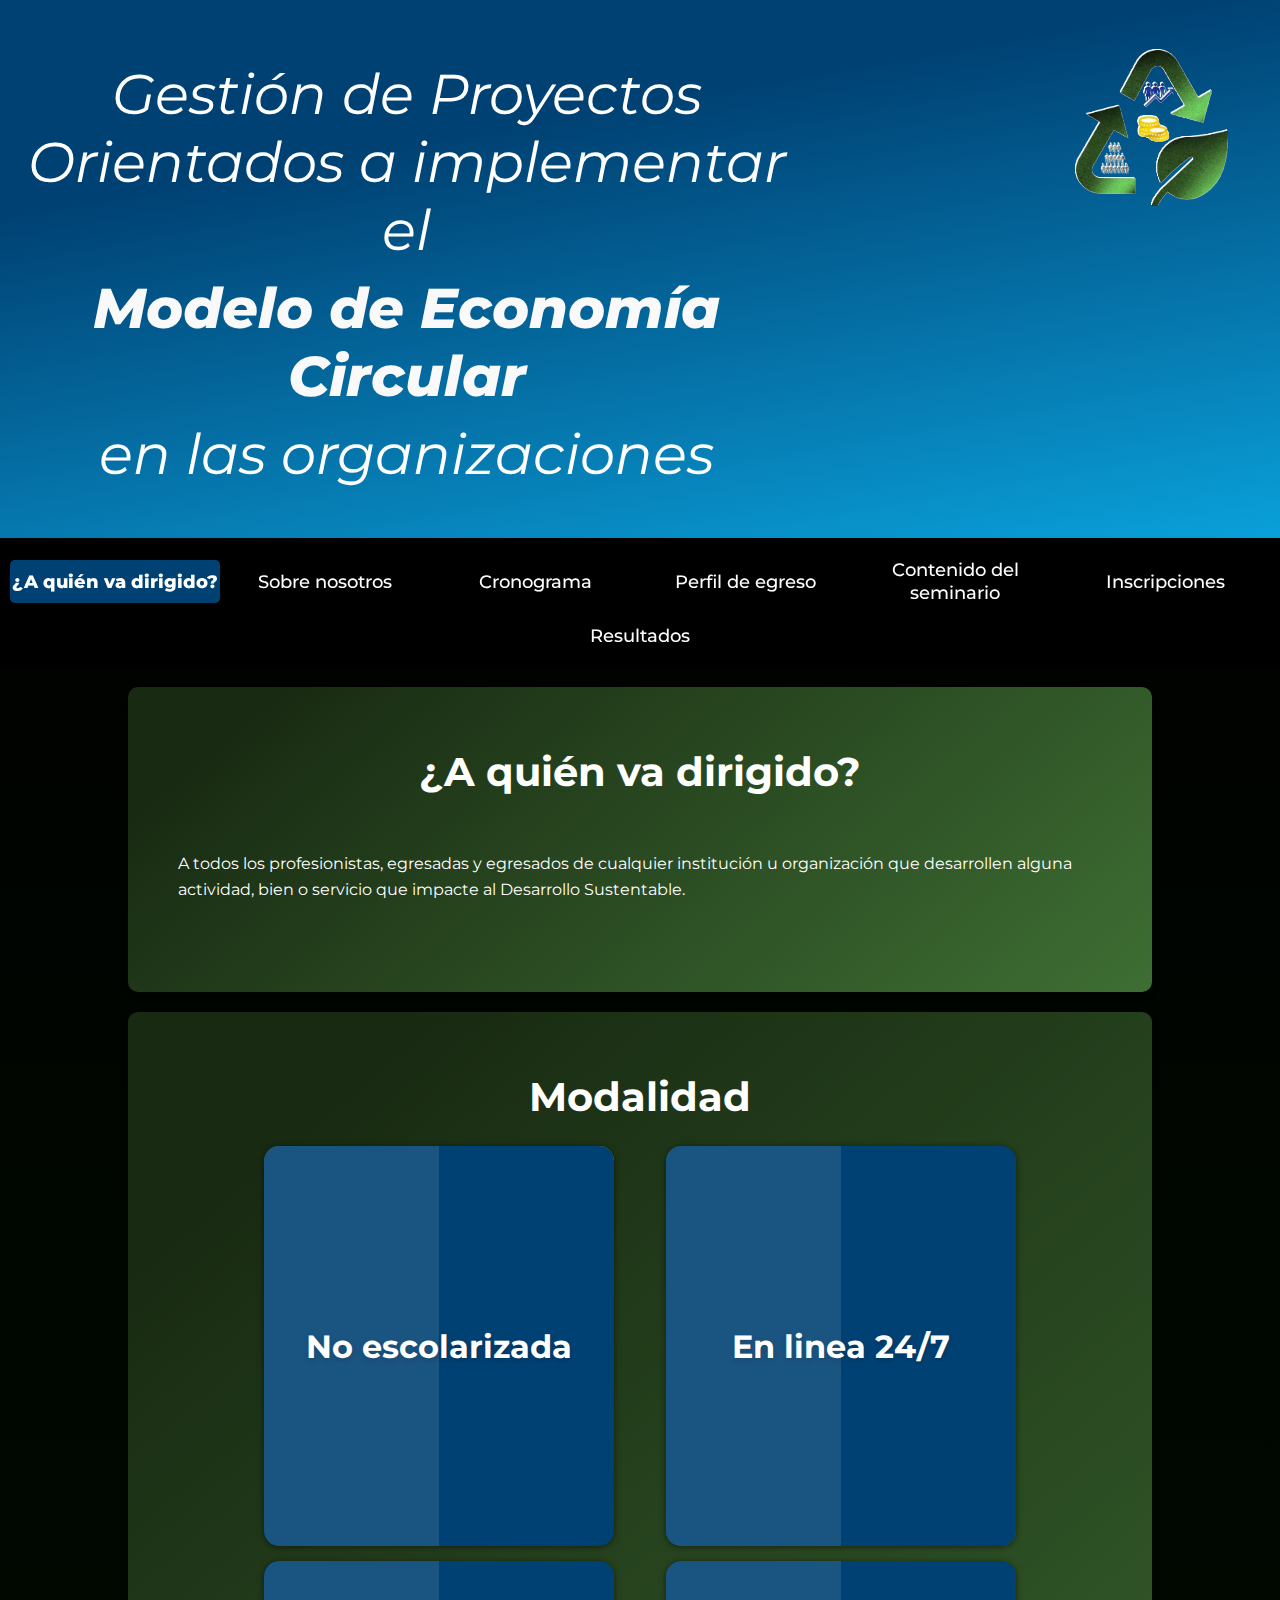
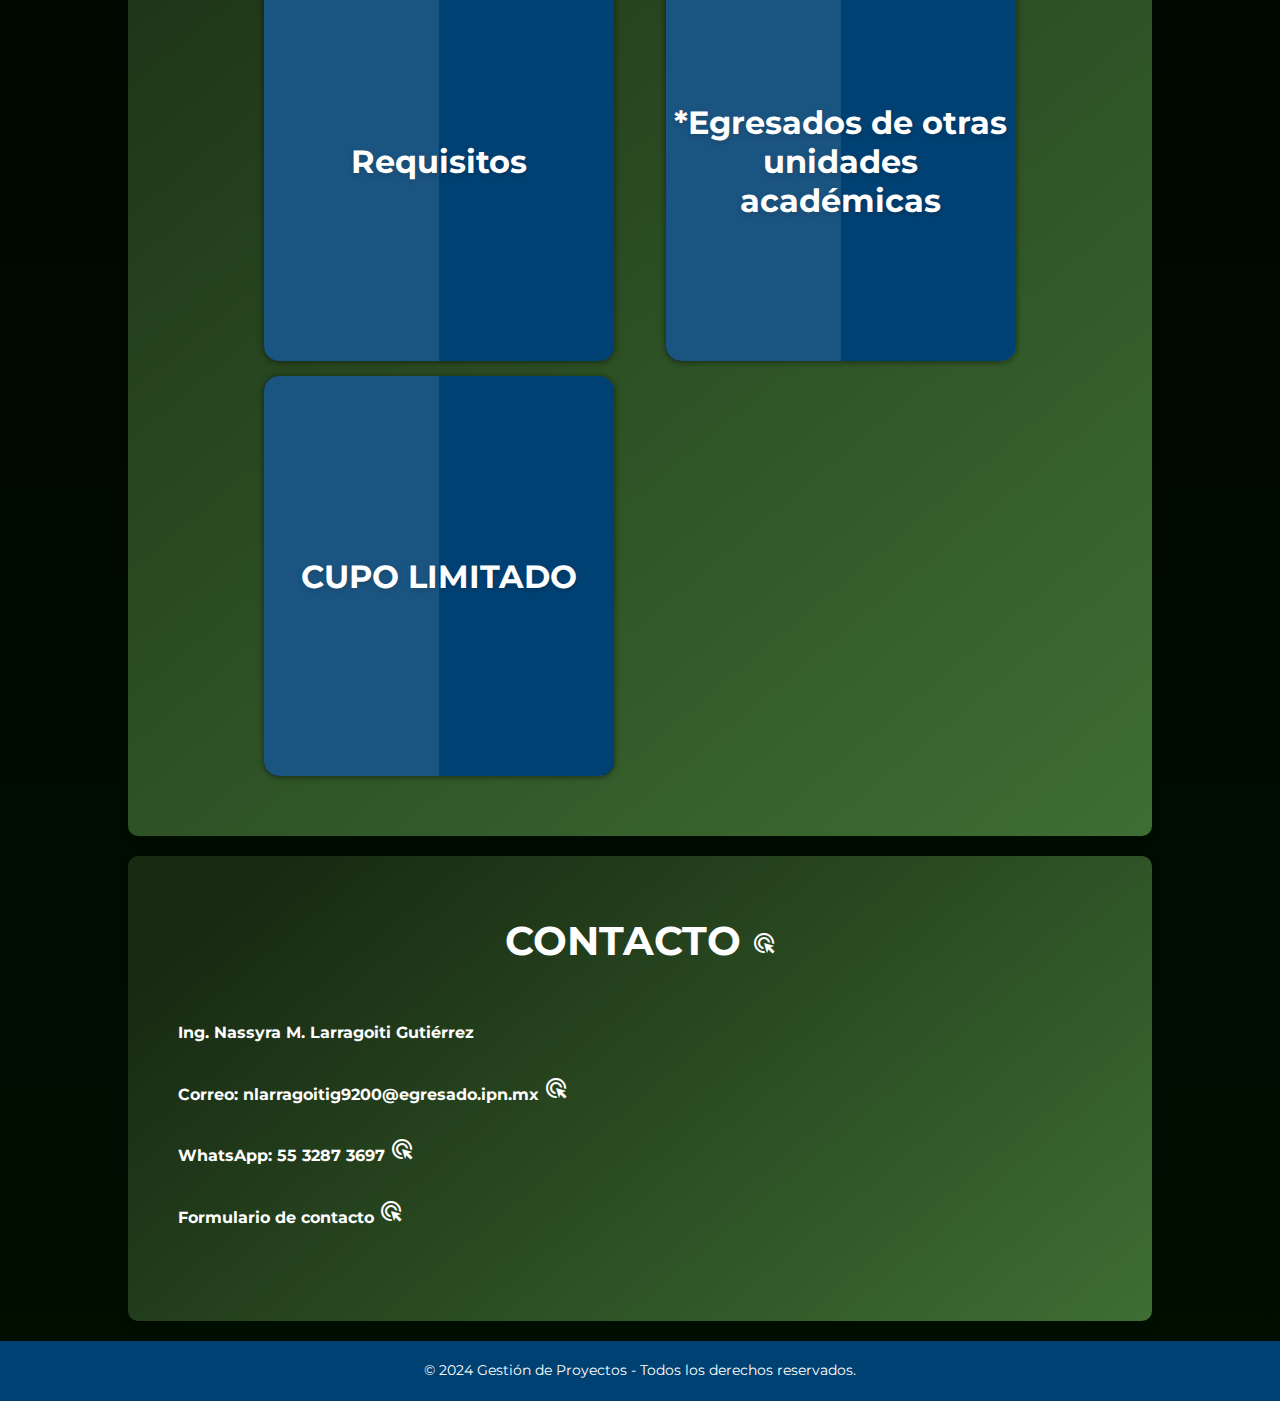
<file: index.html>
<!DOCTYPE html>
<html lang="es">

<head>
    <meta charset="UTF-8">
    <meta name="viewport" content="width=device-width, initial-scale=1.0">
    <link rel="stylesheet" href="./css/style.css">
    <script src="https://ajax.googleapis.com/ajax/libs/jquery/3.7.1/jquery.min.js"></script>
    <link rel="stylesheet"
        href="https://fonts.googleapis.com/css2?family=Material+Symbols+Outlined:opsz,wght,FILL,GRAD@24,400,0,0&icon_names=ads_click" />
    <link rel="shortcut icon" href="./media/logo_transparente.png" type="image/x-icon">
    <title>Gestión de Proyectos</title>
</head>

<body>
    <!-- Encabezado del curso -->
    <header class="header">
        <div class="header__container">
            <div class="header__container-item">
                <p> Gestión de Proyectos Orientados a implementar el</p>
                <p><span class="resaltar">Modelo de Economía Circular</span> </p>
                <p> en las
                    organizaciones
                </p>
            </div>
            <div class="header__container-item">
                <img class="header-logo" src="./media/logo_transparente.png" alt="">
            </div>
        </div>

        <nav class="menu">
            <ul class="menu__container">
                <li data-rel="1" class="menu__container-item active">
                    ¿A quién va dirigido?
                </li>
                <li data-rel="2" class="menu__container-item">
                    Sobre nosotros
                </li>
                <!--
                <li data-rel="3" class="menu__container-item">
                    Objetivos Específicos
                </li>
                -->
                <li data-rel="3" class="menu__container-item">
                    Cronograma
                </li>
                <li data-rel="4" class="menu__container-item">
                    Perfil de egreso
                </li>
                <li data-rel="5" class="menu__container-item">
                    Contenido del seminario
                </li>
                <li data-rel="6" class="menu__container-item">
                    Inscripciones
                </li>
                <li data-rel="7" class="menu__container-item">
                    Resultados
                </li>
            </ul>
        </nav>

    </header>

    <!-- Menú de navegación -->

    <div class="wrapper">


        <!-- Sección: ¿A quién va dirigido? -->
        <section class="modalidad">
            <div class="seccion">
                <h2>¿A quién va dirigido?</h2>
                <p>
                    A todos los profesionistas, egresadas y egresados de cualquier institución u organización que
                    desarrollen alguna actividad, bien o servicio que impacte al Desarrollo Sustentable.
                </p>
            </div>

            <div class="seccion">

                <h2>Modalidad</h2>

                <div class="container">
                    <div class="card">
                        <div class="face face1">
                            <div class="content">

                            </div>
                        </div>
                        <div class="face face2">
                            <h2>No escolarizada</h2>
                        </div>
                    </div>
                    <div class="card">
                        <div class="face face1">
                            <div class="content">
                                <ul>
                                    <li>
                                        <a>160 Horas de contenido</a>
                                    </li>
                                    <li>
                                        <a>5 unidades de 70 sesiones</a>
                                    </li>
                                    <li>
                                        <a>A través de la plataforma MOODLE</a>
                                    </li>
                                    <li>
                                        <a>Tu administras tu tiempo para las actividades</a>
                                    </li>
                                </ul>
                            </div>
                        </div>
                        <div class="face face2">
                            <h2>En linea 24/7</h2>
                        </div>
                    </div>
                    <div class="card">
                        <div class="face face1">
                            <div class="content">
                                <ol class="seccion__list">
                                    <li class="seccion__list-item"><a>Carta de pasante</a></li>
                                    <li class="seccion__list-item"><a>Servicio social</a></li>
                                    <li class="seccion__list-item"><a>Certificado de calificaiones</a></li>
                                </ol>
                            </div>
                        </div>
                        <div class="face face2">
                            <h2>Requisitos</h2>
                        </div>
                    </div>

                    <div class="card">
                        <div class="face face1">
                            <div class="content">
                                <ol class="seccion__list">
                                    <li class="seccion__list-item"> Carta de no incoveniencia (Solicita los datos del
                                        seminario)</li>
                                </ol>
                            </div>
                        </div>
                        <div class="face face2">
                            <h2>*Egresados de otras unidades académicas</h2>
                        </div>
                    </div>

                    <div class="card">
                        <div class="face face1">
                            <p>No pierdas la oportunidad</p>
                        </div>
                        <div class="face face2">
                            <h2>CUPO LIMITADO</h2>
                        </div>

                    </div>
                </div>


                <!--
                <p>
                    *Egresados de otras unidades académicas
                </p>
                <ol class="seccion__list">
                    <li class="seccion__list-item"> Carta de no incoveniencia (Solicita los datos del seminario)</li>
                </ol>
                <p>
                    <span>CUPO LIMITADO</span>
                </p>
                -->
            </div>

            <div class="seccion contacto">
                <h2>CONTACTO <span class="material-symbols-outlined">
                        ads_click
                    </span></h2>

                <p><span>Ing. Nassyra M. Larragoiti Gutiérrez</span></p>
                <p>Correo: <span><a href="mailto:nlarragoitig9200@egresado.ipn.mx" target="_blank">
                            nlarragoitig9200@egresado.ipn.mx</a></span> <span class="material-symbols-outlined">
                        ads_click
                    </span></p>
                <p>WhatsApp:<span> <a
                            href="https://wa.me/5532873697/?text=Buen%20día%20,estoy%20interesad@%20en%20el%20seminario"
                            target="_blank"> 55 3287 3697</a></span> <span class="material-symbols-outlined">
                        ads_click
                    </span></p>
                <p><span><a href="https://forms.office.com/r/92iMHwt5gd" target="_blank">Formulario de
                            contacto</a></span> <span class="material-symbols-outlined">
                        ads_click
                    </span></p>
            </div>




        </section>

        <!-- Sección: Objetivo General -->
        <section class="objetivo">
            <div class="seccion">
                <div class="seccion__flex">
                    <img class="seccion__flex-item objetivo__img" src="./media/1.jpg" alt="">
                </div>

                <h2>Objetivo General</h2>
                <p>
                    Desarrollar un proyecto con un enfoque integral en la economía circular, fundamentado en los
                    principios del desarrollo sostenible, aprovechando las tecnologías avanzadas de la Industria 4.0 y
                    5.0, para el beneficio de su organización, institución o comunidad.
                </p>
                <div class="seccion__flex">
                    <div class="seccion__flex-item general">
                        <p>Industria</p>
                    </div>
                    <div class="seccion__flex-item general">
                        <p>Negocio</p>
                    </div>
                    <div class="seccion__flex-item general">
                        <p>Localidad</p>
                    </div>

                </div>
            </div>
            <div class="seccion">
                <div class="seccion__flex">
                    <img class="seccion__flex-item objetivo__img" src="./media/2.jpg" alt="">
                </div>

                <h2>Objetivos Específicos</h2>

                <ul>
                    <li>Identificar los conceptos del Desarrollo Sustentable, Economía Circular, revolución 4.0, gestión
                        de
                        proyectos y liderazgo adaptativo, con base a los conocimientos adquiridos en el seminario para
                        establecer un proyecto enfocado a la economía circular (EC).</li>
                    <li>Clasificar las propuestas analizadas utilizando la gestión de proyectos para lograr la
                        implementación de ella.</li>
                    <li>Proponer un proyecto final donde se implemente de manera positiva en el entorno de la
                        organización,
                        industria, negocio o localidad para cumplir con la normatividad vigente.</li>
                </ul>


            </div>
        </section>

        <!-- Sección: Objetivos Específicos
        <section>
            <div class="seccion">
                <img class="seccion-img" src="./media/2.jpg" alt="">
                <h2>Objetivos Específicos</h2>

                <ul>
                    <li>Identificar los conceptos del Desarrollo Sustentable, Economía Circular, revolución 4.0, gestión
                        de
                        proyectos y liderazgo adaptativo, con base a los conocimientos adquiridos en el seminario para
                        establecer un proyecto enfocado a la economía circular (EC).</li>
                    <li>Clasificar las propuestas analizadas utilizando la gestión de proyectos para lograr la
                        implementación de ella.</li>
                    <li>Proponer un proyecto final donde se implemente de manera positiva en el entorno de la
                        organización,
                        industria, negocio o localidad para cumplir con la normatividad vigente.</li>
                </ul>


            </div>
        </section> 
        -->

        <!-- Secciones restantes -->
        <section class="cronograma">
            <div class="seccion proyectos">
                <h2>Cronograma</h2>
                <div class="cronograma_container__tabla">
                    <h3 class="">Grupo 1</h3>
                    <table>
                        <tr class="cronograma_tr_mes">
                            <th colspan="3">Febrero</th>
                            <th colspan="4">Marzo</th>
                            <th colspan="4">Abril</th>
                            <th colspan="4">Mayo</th>
                            <th colspan="1">Junio</th>
                        </tr>


                        <tr class="cronograma_tr_dias">
                            <th>10 al 12</th>
                            <th>17 al 19</th>
                            <th>24 al 26</th>
                            <th>03 al 05</th>
                            <th>10 al 12</th>
                            <th>18 al 19</th>
                            <th>24 al 26</th>
                            <th>31 al 02</th>
                            <th>07 al 09</th>
                            <th>14 al 16</th>
                            <th>28 al 30</th>
                            <th>06 al 07</th>
                            <th>12 al 14</th>
                            <th>19 al 21</th>
                            <th>26 al 28</th>
                            <th>02 al 04</th>
                        </tr>

                        <tr class="cronograma_tr_unidades">
                            <th class="uno" colspan="4">UNIDAD I GESTIÓN DE PROYECTOS </th>
                            <th class="dos" colspan="4">UNIDAD II DESARROLLO SUSTENTABL</th>
                            <th class="tres" colspan="4">UNIDAD III ECONOMÍA CIRCULAR </th>
                            <th class="cuatro" colspan="4">UNIDAD IV INDUSTRIA 4.0 Y 5.0 </th>

                        </tr>

                    </table>

                    <table>
                        <tr class="cronograma_tr_mes">
                            <th colspan="1">Febrero</th>
                            <th colspan="1">Marzo</th>
                            <th colspan="1">Abril</th>
                            <th colspan="1">Mayo</th>

                        </tr>
                        <tr class="cronograma_tr_dias">
                            <th>24 al 26</th>
                            <th>24 al 26</th>
                            <th>28 al 30</th>
                            <th>26 al 28</th>

                        </tr>
                        <tr class="cronograma_tr_unidades">
                            <th class="cinco" colspan="4">UNIDAD TRASVERSAL
                                METODOLOGÍA DE LA
                                INVESTIGACIÓN (PROYECTO)</th>
                        </tr>
                    </table>
                </div>

                <div class="cronograma_container__tabla">
                    <h3 class="">Grupo 2</h3>
                    <table>
                        <tr class="cronograma_tr_mes">
                            <th colspan="3">Febrero</th>
                            <th colspan="4">Marzo</th>
                            <th colspan="4">Abril</th>
                            <th colspan="4">Mayo</th>
                            <th colspan="1">Junio</th>
                        </tr>


                        <tr class="cronograma_tr_dias">
                            <th>13 al 15</th>
                            <th>20 al 22</th>
                            <th>27 al 01</th>
                            <th>06 al 08</th>
                            <th>13 al 15</th>
                            <th>20 al 22</th>
                            <th>27 al 29</th>
                            <th>03 al 05</th>
                            <th>10 al 12</th>
                            <th>02 al 03</th>
                            <th>08 al 10</th>
                            <th>15 al 17</th>
                            <th>22 al 24</th>
                            <th>29 al 31</th>
                            <th>05 al 07</th>
                            <th>12 al 14</th>
                        </tr>

                        <tr class="cronograma_tr_unidades">
                            <th class="uno" colspan="4">UNIDAD I GESTIÓN DE PROYECTOS </th>
                            <th class="dos" colspan="4">UNIDAD II DESARROLLO SUSTENTABL</th>
                            <th class="tres" colspan="4">UNIDAD III ECONOMÍA CIRCULAR </th>
                            <th class="cuatro" colspan="4">UNIDAD IV INDUSTRIA 4.0 Y 5.0 </th>

                        </tr>

                    </table>

                    <table>
                        <tr class="cronograma_tr_mes">
                            <th colspan="1">Febrero</th>
                            <th colspan="1">Marzo</th>
                            <th colspan="1">Abril</th>
                            <th colspan="1">Mayo</th>

                        </tr>
                        <tr class="cronograma_tr_dias">
                            <th>27 al 01</th>
                            <th>27 al 29</th>
                            <th>08 al 10</th>
                            <th>05 al 07</th>

                        </tr>
                        <tr class="cronograma_tr_unidades">
                            <th class="cinco" colspan="4">UNIDAD TRASVERSAL
                                METODOLOGÍA DE LA
                                INVESTIGACIÓN (PROYECTO)</th>
                        </tr>
                    </table>


                </div>



            </div>
        </section>

        <section class="competencias">
            <div class="seccion">
                <h2>Perfil de egreso</h2>

                <h3>Competencias</h3>
                <div class="container">
                    <div class="card">
                        <div class="face face1">
                            <div class="content">
                                <ol>
                                    <li>Fomentar la práctica de la integridad y la transparencia en todas las acciones y
                                        decisiones, asegurando un comportamiento ético constante.</li>
                                    <li>Disfrutar de la lectura y del conocimiento adquirido. </li>
                                    <li>Planificar actividades y aprovechar los recursos disponibles en la plataforma.
                                    </li>
                                </ol>
                            </div>
                        </div>
                        <div class="face face2">
                            <h2>Habilidades</h2>
                        </div>
                    </div>
                    <div class="card">
                        <div class="face face1">
                            <div class="content">
                                <ol>
                                    <li>Trabajo en equipo.</li>
                                    <li>Resolución de problemas.</li>
                                    <li>Redacción correcta.</li>
                                    <li>Iniciativa e ingenio.</li>
                                    <li>Comunicación asertiva.</li>
                                    <li>Cualidades que favorezcan el desarrollo humano.</li>
                                </ol>
                            </div>
                        </div>
                        <div class="face face2">
                            <h2>Cualidades</h2>
                        </div>
                    </div>
                    <div class="card">
                        <div class="face face1">
                            <div class="content">
                                <ol>
                                    <li>Liderazgo.</li>
                                    <li>Proactividad.</li>
                                    <li>Constancia.</li>
                                    <li>Tolerancia.</li>
                                    <li>Actitudes que fomenten el crecimiento personal.</li>
                                </ol>
                            </div>
                        </div>
                        <div class="face face2">
                            <h2>Actitud</h2>
                        </div>
                    </div>

                    <div class="card">
                        <div class="face face1">
                            <div class="content">
                                <ol>
                                    <li>Responsabilidad.</li>
                                    <li>Honestidad.</li>
                                    <li>Libertad.</li>
                                    <li>Ética profesional.</li>
                                    <li>Respeto por las personas y el planeta.</li>
                                    <li>Compromiso con la sostenibilidad y una visión ambiental actual.</li>
                                </ol>
                            </div>
                        </div>
                        <div class="face face2">
                            <h2>Valores</h2>
                        </div>
                    </div>


                </div>







                <h3 class="accordion competencias__h3">El egresado del seminario tendrá la capacidad de aplicar</h3>
                <div class="panel">
                    <p>
                        <span>Competencia en Herramientas Digitales:</span> Dominio de plataformas como Genially y Canva
                        para la creación de contenido visual y multimedia, así como la capacidad de realizar videos y
                        presentaciones efectivas.
                    </p>

                    <p>
                        <span>Habilidades de Comunicación Escrita:</span> Capacidad para redactar conclusiones claras y
                        coherentes, así como desarrollar proyectos escritos basados en la metodología de la
                        investigación.
                    </p>

                    <p>
                        <span>Participación en Entornos Colaborativos:</span> Experiencia en la participación en foros y
                        wikis, fomentando el intercambio de ideas y la colaboración en equipo.
                    </p>

                    <p>
                        <span>Desarrollo de Proyectos Sostenibles:</span> Habilidad para diseñar y gestionar proyectos
                        que
                        impacten positivamente uno o varios de los Objetivos de Desarrollo Sostenible (ODS) con un
                        enfoque
                        en la economía circular.
                    </p>

                    <p>
                        <span>Trabajo en Equipo:</span> Fomento del trabajo colaborativo, demostrando habilidades para
                        coordinar y participar efectivamente en equipos multidisciplinarios.
                    </p>

                    <p>
                        <span>Responsabilidad y Ética Profesional:</span> Compromiso con la responsabilidad y la ética
                        profesional en todas las actividades y proyectos desarrollados durante el seminario.
                    </p>

                    <p>
                        <span>Planeación y Organización:</span> Capacidad para planificar y organizar actividades y
                        proyectos de manera eficiente, aprovechando todos los recursos disponibles.
                    </p>

                    <p>
                        <span>Visión Ambiental y Sostenible:</span> Desarrollo de una visión integral y actualizada
                        sobre la
                        sostenibilidad y la economía circular, aplicando estos principios en contextos organizacionales
                        diversos.
                    </p>

                    <p>
                        <span>Liderazgo y Proactividad:</span> Habilidades de liderazgo y proactividad para impulsar
                        iniciativas y proyectos innovadores que promuevan la economía circular en las organizaciones.
                    </p>

                    <p>
                        <span>Impacto Social y Ambiental:</span> Capacidad para evaluar y maximizar el impacto social y
                        ambiental de los proyectos, contribuyendo al bienestar de las comunidades y al
                        cuidado del planeta.
                    </p>
                </div>

            </div>
        </section>

        <section class="contenido">
            <div class="seccion colores">
                <h2>Contenido del seminario</h2>
                <button class="accordion">
                    <h3 class="uno">UNIDAD I: Gestión de Proyectos</h3>
                </button>
                <div class="panel">
                    <div class="contenido_container__ul">
                        <ul>
                            <li><span>1.1 INTRODUCCIÓN </span></li>
                            <li>1.2 METODOLOGÍA DE LA
                                GESTIÓN DE PROYECTOS </li>
                            <li>1.3 INICIACIÓN
                                <ul>
                                    <li>1.3.1 IDENTIFICACIÓN </li>
                                    <li>1.3.2 DETERMINACIÓN</li>
                                    <li>1.3.3 ELABORACIÓN Y
                                        APROBACIÓN DE LA
                                        PROPUESTA </li>
                                    <li>1.3.4 PLANIFICACIÓN </li>
                                    <li>1.3.5 EJECUCIÓN </li>
                                    <li>1.3.6 SEGUIMIENTO Y
                                        CONTROL </li>
                                    <li>1.3.7 CIERRE DEL
                                        PROYECTO </li>
                                    <li>1.3.8 ROLES
                                        DESEMPEÑADOS EN UN
                                        PROYECTO </li>
                                    <li>1.3.9 CICLO DE VIDA DE
                                        LOS PROYECTOS </li>
                                </ul>
                            </li>
                            <li>1.4 CASO PRÁCTICO
                                <ul>
                                    <li>1.4.1
                                        ANÁLISIS</li>
                                    <li>1.4.2 (WIKI) </li>
                                    <li>1.4.3 (FORO)</li>
                                </ul>
                            </li>
                            <li>
                                1.5 GESTIÓN DE PROYECTOS 4.0
                                <ul>
                                    <li>1.5.1 ANTECEDENTES DE
                                        LA GESTIÓN DE </li>
                                    <li>1.5.2 METODOLOGÍA DE
                                        LA GESTIÓN DE PROYECTOS 4.0</li>
                                    <li>1.5.3 APLICACIÓN DE LA
                                        GESTIÓN DE PROYECTOS 4.0</li>
                                    <li>1.5.4 GESTIÓN DE
                                        PROYECTOS 4.0 EN
                                        PROCESOS
                                        PRODUCTIVOS </li>
                                    <li>1.5.5 GESTIÓN DE
                                        PROYECTOS 4.0 Y EL
                                        DESARROLLO
                                        SUSTENTABLE </li>
                                </ul>
                            </li>


                        </ul>
                        <img src="media/online_9.jpg" alt="">
                    </div>
                </div>

                <button class="accordion">
                    <h3 class="dos">UNIDAD II: Desarrollo sustentable</h3>
                </button>
                <div class="panel">
                    <div class="contenido_container__ul">
                        <ul>
                            <li>
                                2.1 INTRODUCCIÓN
                                <ul>
                                    <li>2.1.1 ANTECEDENTES DESARROLLO SUSTENTABLE </li>
                                    <li>2.1.2 CLUB DE ROMA "LOS LÍMITES DEL CRECIMIENTO" </li>
                                    <li>2.1.3 CUMBRE DE
                                        ESTOCOLMO 1972 </li>
                                    <li>2.1.4 OUR
                                        COMMON FUTURE </li>
                                </ul>
                            </li>
                            <li>2.2 CONFERENCIA
                                DE LAS NACIONES
                                UNIDAS SOBRE EL
                                MEDIO AMBIENTE
                                Y DESARROLLO
                                (CUMBRE DE RÍO)
                                <ul>
                                    <li>2.2.1
                                        DECLARACIÓN DE
                                        RÍO SOBRE EL
                                        MEDIO AMBIENTE
                                        Y EL DESARROLLO
                                        (CUMBRE DE RÍO) </li>
                                    <li>2.2.2
                                        DECLARACIÓN DE
                                        RÍO SOBRE EL
                                        MEDIO AMBIENTE
                                        Y EL DESARROLLO
                                        (CUMBRE DE RÍO)</li>
                                    <li>2.2.3 EL
                                        PROTOCOLO DE
                                        KIOTO </li>
                                </ul>
                            </li>
                            <li>2.3 CONFERENCIA
                                DE LAS NACIONES
                                UNIDAS SOBRE EL
                                MEDIO AMBIENTE
                                Y EL DESARROLLO
                                (CUNBRE DE
                                JOHANNESBURGO)
                            </li>
                            <li>2.4 CONFERENCIA
                                DE LAS NACIONES
                                UNIDAS SOBRE EL
                                MEDIO AMBIENTE
                                Y EL DESARROLLO
                                (CUMBRE DE RÍO
                                +20)
                                <ul>
                                    <li>
                                        2.4 1
                                        CONFERENCIA DE
                                        LAS NACIONES
                                        UNIDAS SOBRE EL
                                        MEDIO AMBIENTE
                                        Y EL DESARROLLO
                                        (EL FUTURO QUE
                                        QUEREMOS) </li>
                                </ul>
                            </li>
                            <li>2.5 CONFERENCIA
                                MUNDIAL DE LA
                                UNESCO SOBRE LA
                                EDUCACIÓN PARA
                                EL DESARROLLO
                                SOSTENIBLE
                                (DECLARACIÓN DE
                                AICH-NAGOYA) </li>
                            <li>2.6 LA CUMBRE DE
                                DESARROLLO
                                SOSTENIBLE 2015
                                (OBJETIVOS DEL
                                DESARROLLO
                                SOSTENIBLE) ODS
                                <ul>
                                    <li>2.6.1 LOS
                                        OBJETIVOS DEL
                                        DESARROLLO
                                        SOSTENIBLE </li>
                                    <li>
                                        2.6.2 LOS
                                        OBJETIVOS DEL
                                        DESARROLLO
                                        SOSTENIBLE
                                    </li>
                                    <li>
                                        2.6.3 LA AGENDA PARA EL DESARROLLO SOSTENIBLE (AGENDA 2030)
                                    </li>
                                </ul>
                            </li>
                            <li>
                                2.7 TECNOLOGÍA
                                (CRÍTICAS A LA
                                TECNOLOGÍA) </li>
                        </ul>
                        <img src="./media/online_6.jpg" alt="">
                    </div>

                </div>
                <button class="accordion">
                    <h3 class="tres">UNIDAD III: Economía circular</h3>
                </button>
                <div class="panel">
                    <div class="contenido_container__ul">
                        <ul>
                            <li>
                                3.1 INTRODUCCIÓN
                                <ul>
                                    <li>3.1.1 ECONOMÍA
                                        LINEAL </li>
                                    <li>3.1.2
                                        GENERALIDADES
                                        DE LA ECONOMÍA
                                        CIRCULAR </li>
                                    <li>
                                        3.1.3 ECONOMÍA
                                        LINEAL VS
                                        ECONOMÍA
                                        CIRCULAR</li>
                                    <li>3.1.4 VENTAJAS
                                        SOCIALES,
                                        AMBIENTALES,
                                        ECONÓMICAS Y
                                        EMPRESARIALES </li>
                                </ul>
                            </li>
                            <li>3.2 LA ECONOMÍA
                                CIRCULAR
                                <ul>
                                    <li>3.2.1 LA ECO
                                        CONCEPCIÓN O
                                        ECODISEÑO</li>
                                    <li>3.2.2 ECOLOGÍA
                                        INDUTRIAL Y
                                        TERRITORIAL,
                                        ECONOMÍA DE LA
                                        FUNCIONALIDAD </li>
                                    <li>3.2.3 EL
                                        SEGUNDO USO,
                                        REUTILIZACIÓN Y
                                        REPARACIÓN. </li>
                                    <li>
                                        3.2.4 EL
                                        RECICLAJE Y LA
                                        VALORIZACIÓN </li>
                                    <li>3.2.5
                                        IMPLEMENTACIÓN
                                        DE LA ECONOMÍA
                                        CIRCULAR </li>
                                    <li>
                                        3.2.6 ÁREAS Y
                                        SECTORES PARA
                                        IMPLANTACIÓN
                                        DE LA ECONOMIA
                                        CIRCULAR Y
                                        ESTRATEGIAS
                                        PARA LA
                                        IMPLEMENTACIÓN
                                        DE LA ECONOMÍA
                                        CIRCULAR. </li>
                                </ul>
                            </li>
                            <li>3.3 GREENWASHING </li>
                            <li>3.4 NORMATIVIDAD
                                APLICABLE AL
                                DESARROLLO
                                SUSTENTABLE Y
                                ECONOMIA
                                CIRCULAR EN
                                MÉXICO
                                <ul>
                                    <li>3.4.1
                                        UTILIZACIÓN DE
                                        LA COA (Cédula
                                        de Operación
                                        Anual) </li>
                                    <li>3.4.2 LICENCIA
                                        AMBIENTAL
                                        ÚNICA (LAU)</li>
                                    <li>3.4.3 APLICACIÓN
                                        PRÁCTICA DE LA
                                        COA Y LAU </li>
                                    <li>3.4.4 LEYES DE
                                        ECONOMÍA CIRCULAR EN
                                        MÉXICO </li>
                                </ul>
                            </li>
                        </ul>
                        <img src="./media/online_7.jpg" alt="">
                    </div>
                </div>

                <button class="accordion">
                    <h3 class="cuatro">UNIDAD IV: Industria 4.0 y 5.0 </h3>
                </button>
                <div class="panel">
                    <div class="contenido_container__ul">
                        <ul>
                            <li>4 INDUSTRIA 4.0
                                <ul>
                                    <li>4.1 INTRODUCCIÓN </li>
                                    <li>4.1.1 EVOLUCIÓN DE LA REVOLUCIÓN INDUSTRIAL </li>
                                    <li>4.1.2 INDUSTRIA 4.0 </li>
                                    <li>4.1.3 INDUSTRIA 4.0 EN MÉXICO </li>
                                </ul>
                            </li>

                            <li>4.2 APLICACIONES TECNOLÓGICAS AL SERVICIO DE LA INDUSTRIA 4.0
                                <ul>
                                    <li>4.2.1 BIG DATA </li>
                                    <li>4.2.2 INTERNET DE LAS COSAS </li>
                                    <li>4.2.3 REALIDAD AUMENTADA </li>
                                    <li>4.2.4 REALIDAD VIRTUAL </li>
                                    <li>4.2.5 INTELIGENCIA ARTIFICIAL </li>
                                    <li>4.2.6 CLOUD COMPUTING </li>
                                    <li>4.2.7 CIBERSEGURIDAD </li>
                                    <li>4.2.8 IMPRESIÓN 3D </li>
                                    <li>4.2.9 ROBÓTICA AVANZADA </li>
                                    <li>4.2.10 SISTEMAS DE INTEGRACIÓN </li>
                                </ul>

                            </li>

                            <li>4.3 VENTAJAS Y DESVENTAJAS DE LA INDUSTRIA 4.0 </li>
                            <li>4.5 INDUSTRIA 5.0 </li>
                            <li>4.6 VENTAJAS Y DESVENTAJAS DE LA INDUSTRIA 5.0 </li>
                        </ul>
                        <img src="./media/online_8.jpg" alt="">
                    </div>

                </div>

                <button class="accordion">
                    <h3>UNIDAD TRANSVERSAL: Proyecto terminal </h3>
                </button>
                <div class="panel">
                    <div class="contenido_container__ul">
                        <ul>
                            <li>5 PROYECTO DE INVESTIGACIÓN </li>
                            <li>5.1 METODOLOGÍA DE LA INVESTIGACIÓN </li>
                            <li>5.2 PROPUESTA DE PROYECTO </li>
                            <li>5.3 INTRODUCCIÓN </li>
                            <li>5.4 REVISIÓN DE LA LITERATURA </li>
                            <li>5.5 METODOLOGÍA </li>
                            <li>5.6 ANÁLISIS DE LA INFORMACIÓN </li>
                            <li>5.7 CONCLUSIONES </li>
                            <li>5.8 ENTREGA DEL PROYECTO </li>
                        </ul>
                        <img src="./media/online_10.jpg" alt="">
                    </div>

                </div>



            </div>


        </section>

        <section class="inscripciones">
            <div class="seccion">
                <h2>Inscripciones</h2>
                <h3>Generacion en curso</h3>
                 <div class="seccion__flex inscripcion"> 
                    <div class="inscripcion__container">
                        <h4>GRUPO I</h4>
                        <div class="seccion__flex inscripciones_fechas">
                            <span><p>Inicio 10 de Febrero 2025</p></span>
                            <span><p>Fin 04 de Junio 2025</p></span>
                            
                        </div>
                        <span><p>Días: Lunes-Martes-Miércoles</p></span>
                    </div>

                    <div class="inscripcion__container">
                        <h4>GRUPO II</h4>
                        <div class="seccion__flex inscripciones_fechas">
                            <span><p>Inicio 10 de Febrero 2025</p></span>
                            <span><p>Fin 04 de Junio 2025</p></span>
                            
                        </div>
                        <span><p>Días: Jueves-Viernes-Sábado</p></span>
                    </div>
                </div>
                <div class="seccion__flex costo inscripcion costo">
                    <span><p>Costo del curso de $13,900.00 mx</p></span>
                </div>
                <h3>Proxima generación iniciara en agosto de esta año</h3>
                <div class="seccion__flex inscripcion">
                    <p class="opacidad">Manténgase al pendiente de la página de Facebook de titulación y la página web*</p>
                </div>
            </div>
        </section>

        <section class="resultados">
            <div class="seccion proyectos">
                <h2>Proyectos</h2>
                <h3>Primera generación</h3>



                <div class="proyecto">

                    <p class="proyecto__p"> <span>Objetivo General:</span> Implementar un modelo de economía circular
                        mediante un programa
                        de compostaje de residuos de alimentos en la fábrica Volkswagen México.</p>
                    <br>
                    <div class="proyecto__img">
                        <p><span><a href="https://www.youtube.com/watch?v=fxGhYFKPO0g" target="_blank">Implementación De
                                    Modelo De Economía Circular A Través Del
                                    Compostaje En Volkswagen México</a></span></p>
                    </div>

                    <p class="proyecto__p"> <span>Objetivo General:</span> Analizar la posible reutilización de los
                        neumáticos utilizados,
                        así como los productos primarios con los que están fabricados para los diferentes usos que se le
                        pueden dar en la industria.</p>
                    <div class="proyecto__img">
                        <p><span><a href="https://www.youtube.com/watch?v=AlqWq4vaZtk" target="_blank">Análisis de la
                                    Reutilización de neumáticos utilizados en talleres
                                    aeronaúticos del aeropuerto
                                    internacional de Toluca para la aplicación en la industria</a></span></p>
                    </div>

                    <p class="proyecto__p"> <span>Objetivo General:</span> El principal objetivo es la evaluación de
                        cuatro depresores de
                        carbón en el circuito Bulk para poder determinar la recuperación de grados en los concentrados.
                    </p>

                    <div class="proyecto__img">
                        <p><span><a href="https://www.youtube.com/watch?v=WBLQjMOwRro" target="_blank">Evaluación del
                                    depresor de carbón en el circuito Bulk de Planta
                                    1 en Minera Sabinas para
                                    Maximizar la eficiencia del circuito</a></span></p>
                    </div>


                    <p class="proyecto__p"> <span>Objetivo General:</span> El objetivo es proponer un biodigestor para
                        producir biogas a
                        partir de lodos provenientes del tratamiento de aguas residuales generadas en la planta Galletas
                        Gabi con el fin de abastecer con energía eléctrica renovable y limpia a la planta de tratamiento
                        de aguas residuales.</p>

                    <div class="proyecto__img">
                        <p><span><a href="https://www.youtube.com/watch?v=JouHfHjBj2c" target="_blank">Propuesta de la
                                    implementació de un Biodigestor de lodos para
                                    abastecer de energía eléctrica a
                                    la planta de tratamiento de aguas residuales de una industria panificadora
                                </a></span></p>

                    </div>

                    <h3>Segunda generación</h3>


                    <p class="proyecto__p"> <span>Objetivo General:</span> El objetivo es buscar una alternativa de
                        solución
                        a los altos
                        niveles de contaminación que producen los residuos sólidos urbanos.</p>
                    <div class="proyecto__img">
                        <p><span><a href="https://www.youtube.com/watch?v=kpyCNkCWDJM" target="_blank">Propuesta de
                                    Implementación para fabricar concreto utilizando
                                    agregado
                                    de tereftalato de
                                    Polietileno (PET) como una alternativa sostenible para México en andadores
                                    peatonales</a></span></p>
                    </div>





                    <p class="proyecto__p"> <span>Objetivo General:</span> El objetivo es lograr una reutilización de la
                        creciente como contamiante Fast fashion dado los altos niveles de material de desecho que
                        genera
                    </p>
                    <div class="proyecto__img">

                        <p><span><a href="https://correoipn-my.sharepoint.com/personal/emaldonadom_ipn_mx/_layouts/15/stream.aspx?id=%2Fpersonal%2Femaldonadom%5Fipn%5Fmx%2FDocuments%2FSEMINARIO%20ESIQIE%2F2da%20GENERACI%C3%93N%2FESTUDIANTES%202DA%20GENERACI%C3%93N%2FTRABAJO%20ESCRITO%2FGRUPO%201%2FEQUIPO%203%2FPropuesta%20para%20implementar%20la%20econom%C3%ADa%20circular%20en%20los%20residuos%20Fast%20Fashion%20elaborados%20a%20base%20de%20pli%C3%A9ster%5FGrupo1%5FEquipo3%2Emp4&nav=eyJyZWZlcnJhbEluZm8iOnsicmVmZXJyYWxBcHAiOiJPbmVEcml2ZUZvckJ1c2luZXNzIiwicmVmZXJyYWxBcHBQbGF0Zm9ybSI6IldlYiIsInJlZmVycmFsTW9kZSI6InZpZXciLCJyZWZlcnJhbFZpZXciOiJNeUZpbGVzTGlua0NvcHkifX0&ga=1&referrer=StreamWebApp%2EWeb&referrerScenario=AddressBarCopied%2Eview%2E3b2174d5%2Df653%2D4758%2Da8e5%2Df4b847dae96f"
                                    target="_blank">Propuesta para implementar la economía circular en los residuos Fast
                                    Fashion elaborados a base
                                    de poliéster</a></span></p>
                    </div>





                    <p class="proyecto__p"> <span>Objetivo General:</span>Se propone teóricamente un prototipo de dron
                        armable, diseñado con
                        materiales resistentes y reciclados, que pueda ser utilizado en la enseñanza a fin de promover
                        una educación de calidad, producción y consumo responsable de recursos y materias primas. </p>
                    <div class="proyecto__img">

                        <p><span><a href="https://correoipn-my.sharepoint.com/personal/emaldonadom_ipn_mx/_layouts/15/stream.aspx?id=%2Fpersonal%2Femaldonadom%5Fipn%5Fmx%2FDocuments%2FSEMINARIO%20ESIQIE%2F2da%20GENERACI%C3%93N%2FESTUDIANTES%202DA%20GENERACI%C3%93N%2FTRABAJO%20ESCRITO%2FGRUPO%201%2FEQUIPO%204%2FProyecto%20de%20Titulaci%C3%B3n%20%2D%20Aprendizaje%20Impulsado%20por%20CMC%20%2D%20Grupo%201%20%2D%20Equipo%204%2Emp4&nav=eyJyZWZlcnJhbEluZm8iOnsicmVmZXJyYWxBcHAiOiJPbmVEcml2ZUZvckJ1c2luZXNzIiwicmVmZXJyYWxBcHBQbGF0Zm9ybSI6IldlYiIsInJlZmVycmFsTW9kZSI6InZpZXciLCJyZWZlcnJhbFZpZXciOiJNeUZpbGVzTGlua0NvcHkifX0&ga=1&referrer=StreamWebApp%2EWeb&referrerScenario=AddressBarCopied%2Eview%2Ef5e2fe47%2D7e3b%2D4503%2Da750%2D132a36949a0e"
                                    target="_blank">Aprendizaje Impulsado por CMC</a></span></p>
                    </div>

                </div>






            </div>
            <div class="seccion proyectos">
                <h2>Egresados</h2>
                <h3>Primera generación</h3>
                <p>Contó con 28 estudiantes participantes y 25 graduados, siendo estudiantes de 7 unidades académicas.
                </p>
                <br>
                <h4>PROCEDENCIA Y CARRERAS</h4>
                <div class="seccion__flex">
                    <div class="seccion__flex-item">
                        <ul>
                            <li>
                                ESIQIE (IQI, IQP, IMM)
                            </li>
                            <li>
                                UPIBI (ING. AMBIENTAL)
                            </li>
                            <li>
                                ESIME TIC (ING. AERONAUTICA)
                            </li>
                            <li>
                                UPIICSA (ING. SISTEMAS AUTOMOTRICES)
                            </li>
                        </ul>
                        <ul>
                            <li>UPIBI (ING. AMBIENTAL)</li>
                            <li>ESCA TEP (LIC NEGOCIOS INTERNACIONALES)</li>
                            <li>ENCB (QUÍMICO BACTERIOLOGO PARISITOLOGO)</li>
                        </ul>
                    </div>
                </div>


                <div class="egresados">
                    <img class="" src="./media/g1_1.jpg" alt="">
                    <img class="" src="./media/g1_2.jpg" alt="">

                </div>


                <br>
                <br>
                <h3>Segunda generación</h3>
                <br>
                <p>La segunda generación contó 60 inscritos provenientes de 8 unidades académicas diferentes (ESIQIE,
                    ESIA TIC, UPIZ, ENCB, ESIT, UPIIG, ESIME AZC Y UPIICSA), de los cuales 54 han logrado acreditar el
                    seminario, lo que representa un índice de egreso del 90%. Este logro es un testimonio del compromiso
                    y la dedicación de cada uno de ustedes. </p>
                <br>
                <div class="egresados">
                    <img src="./media/g2_1.jpg" alt="">
                    <img src="./media/g2_2.jpg" alt="">
                    <img src="./media/g2_3.jpg" alt="">
                </div>


            </div>
            <div class="seccion proyectos">
                <h2>Indicadores</h2>
                <div class="over">
                    <div class="row">
                        <div class="colum">
                            <div class="img-container">
                                <img src="./media/i_1.jpg" alt="">
                                <p>150 videos</p>
                            </div>
                            <div class="img-container">
                                <img src="./media/i_2.jpg" alt="">
                                <p>50hrs de discusión</p>
                            </div>
                            <div class="img-container">
                                <img src="./media/i_3.jpg" alt="">
                                <p>25 reuniones</p>
                            </div>
                        </div>
                        <div class="colum">
                            <div class="img-container">
                                <img src="./media/i_4.jpg" alt="">
                                <p>15 propuestas de proyectos</p>
                            </div>
                            <div class="img-container">
                                <img src="./media/i_5.jpg" alt="">
                                <p>90% de egresos</p>
                            </div>

                        </div>
                        <div class="colum"></div>
                    </div>
                    <div>
                        <ul>
                            <li>
                                El 43% encontró trabajo después del seminario
                            </li>
                            <li>
                                El 43% encontró trabajo después del seminario
                            </li>
                            <li>
                                El 20% de los participantes recibió un ascenso gracias a propuestas relacionadas con el
                                seminario.
                            </li>
                            <li>
                                A lo largo de las 4 unidades del seminario, se registraron 446 participaciones en los
                                foros, 572 participaciones en las Wikis, y se realizaron 280 presentaciones de equipo.
                                Además, se generaron 1459 conclusiones, de las cuales 685 fueron escritas y 774 en
                                formato de video. Estos números reflejan el alto nivel de interacción y el esfuerzo
                                colectivo por compartir conocimientos y experiencias.
                            </li>
                            <br>
                            <p>Un dato relevante es que el 88% de los estudiantes ya estaban trabajando antes de tomar
                                el seminario, en industrias tan variadas como textil, servicios, pinturas, petrolera,
                                alimentos, cosmética, proyectos, entre otras. Por lo que este seminario por ser a
                                distancia les permite titularse. </p>
                        </ul>
                    </div>
                </div>
            </div>
    </div>

    </section>

    </div>

    </div>
    <!-- Pie de página -->
    <footer>
        <p>© 2024 Gestión de Proyectos - Todos los derechos reservados.</p>
    </footer>
</body>
<script src="./js/change.js"></script>
<script src="./js/menu.js"></script>
<script src="./js/contenido.js"></script>

</html>
</file>
<file: css/style.css>
/* Estilos generales */
@font-face {
    font-family: Montserrat;
    font-style: normal;
    src: url(../font/Montserrat-VariableFont_wght.ttf);
}

@font-face {
    font-family: Montserrat;
    font-style: italic;
    src: url(../font/Montserrat-Italic-VariableFont_wght.ttf);
}
 * {
     box-sizing: border-box;
     padding: 0;
     margin: 0;
 }

 
 
 .material-symbols-outlined {
   font-variation-settings:
   'FILL' 0,
   'wght' 400,
   'GRAD' 0,
   'opsz' 24
 }
 


 body,
 div,
 li,
 ul,
 a,
 h1,
 h2,
 h3,
 h4 {
     margin: 0;
     padding: 0;
 }

 button{
    margin: 0;
    padding: 0;
    background:none;
    width: inherit;
 }


 body {
     font-family: Montserrat;
     --base-color: #004173;
     /*--title-color: #0979b0;*/

    --title-color: #001f36;
     --dark-color: #0cb7f2;
     --complementar: #7cdaf9;
     --bg: #b6ffff;
     --text-color: #ffff;

     /*Colores del menu*
     --uno: #608334;
     --dos: #97b770;
     --tres:#a8ca7e;
     --cuatro:#cbddb5;
     --cinco:#f7feef;
     /**/

     /*Otros colores del menu*/
     --uno: #b80507;
     --dos: #af0506;
     --tres:#a20607;
     --cuatro:#990607;
     --cinco:#920506;
     --seis: #880204;
     --siete: #99060c;
     /**/

     --prueba-1: #0B087A;
     --prueba-2: #182a12;
     --prueba-3: #68ba58;

     --bg: var(--prueba-1);
     margin: 0;
     padding: 0;
     color: #333;
     /*background: url("../media/abstract-lines.png"),#97bac9 100%;*/
     /*background-color: #97bac9;*/
     background: linear-gradient(180deg,#000,#000f00);
     /*background-size: auto;*/
 }

 .wrapper {
     height: inherit;
 }

 /* Encabezado del curso */
 .header {
     background: linear-gradient(170deg, var(--base-color) 24%, var(--dark-color) 100%);
     color: #fff;
     text-align: center;

     container-type: inline-size;
     container-name: header;
 }

 .header__container {
     padding: 50px 20px;
     display: flex;
     flex-direction: row;
     justify-content: center;
     height: inherit;
     gap: 250px;
 }

 .header__container-item h1 {
     margin: 0;
     font-size: 2.5rem;
 }

 .header__container-item p {
     margin-top: 10px;
     font-size: 3.5rem;
     font-style: italic;
 }

 .header-logo {

     width: 70%;
     margin: 0;
     margin-bottom: 20px;
     /*border: 2px solid #fff;*/
     filter: drop-shadow(.5px .5px 0 var(--text-color)) drop-shadow(-.5px -.5px 0 var(--text-color));
 }


 .resaltar {
     color: #f9f9f9;
     font-weight: 800;
     animation: glow 5s ease-in-out infinite alternate;
 }

 @-webkit-keyframes glow {
     from {
         text-shadow: 0 0 5px #fff, 0 0 2px #fff, 0 0 3px var(--bg-color);
     }

     to {
         text-shadow: 0 0 6px #fff, 0 0 3px var(--text-color);
     }
 }

 .menu-mobile {
     display: none;
     text-decoration: none;
 }

 /*  Queris del header */
 @container header (max-width: 850px) {

     .header__container {
         background: linear-gradient(170deg, var(--base-color) 50%, var(--dark-color) 100%);
         display: flex;
         flex-direction: row;
         flex-wrap: wrap-reverse;
         justify-content: center;
         gap: .5rem;
     }

     .header__container-item p {
         margin: 8px;
         font-size: 1rem;
         font-style: italic;
     }

     .header-logo {

         width: 25%;
         margin-bottom: 20px;
         /*border: 2px solid #fff;*/
         filter: drop-shadow(.5px .5px 0 var(--text-color)) drop-shadow(-.5px -.5px 0 var(--text-color));
     }

     .menu {
         background-color: color-mix(in srgb, var(--title-color) 95%, #0af 5%);
         position: sticky;
         top: 0;
         z-index: 1000;
         padding: 10px;
         box-shadow: 0 2px 5px rgba(0, 0, 0, 0.1);
     }

     .menu-container {
         width: 100%;
     }

     .menu-mobile {
         display: block;
     }

     .menu-dropdown-icon:before {
         display: block;
     }

     .menu>ul {
         display: none;
     }

     .menu>ul>li {
         width: 100%;
         float: none;
         display: block;
     }

     .menu>ul>li a {
         padding: 1.5em;
         width: 100%;
         display: block;
     }

     .menu>ul>li>ul {
         position: relative;
     }

     .menu>ul>li>ul.normal-sub {
         width: 100%;
     }

     .menu>ul>li>ul>li {
         float: none;
         width: 100%;
         margin-top: 20px;
     }

     .menu>ul>li>ul>li:first-child {
         margin: 0;
     }

     .menu>ul>li>ul>li>ul {
         position: relative;
     }

     .menu>ul>li>ul>li>ul>li {
         float: none;
     }

     .menu .show-on-mobile {
         display: block;
     }



 }


 /*  Queris del header fin*/



 /* Menú de navegación */
 .menu {
     /*background: linear-gradient(175deg,#E60301,#A62C29,#b12b28,#E60301);*/
     background-color: #000;
     position: sticky;
     top: 0;
     z-index: 1000;
     padding: 10px;
     box-shadow: 0 2px 5px rgba(0, 0, 0, 0.1);
 }

 .menu__container {
     list-style: none;
     margin: 0px;
     padding: 0px;
     display: flex;
     flex-direction: row;
     flex-wrap: wrap;
     justify-content: space-between;
 }

 .menu__container-item {
     width: 210px;
     font-weight: 500;
     font-size: 1.15rem;
     color: var(--text-color);
     border-radius: 5px;
     text-align: center;
     padding: 10px 1px 10px 1px;
     margin: auto;
     transition: background-color .5s, color .8s;
 }

 .menu .active {
    /*.menu__container-item*/
    background-color: var(--base-color);
    font-weight: 800;
    color: #fff;
}
/*
.menu .active:nth-of-type(1){
    background-color: var(--uno);
    outline: 1px solid #fff;
 }

.menu .active:nth-of-type(2){
    background-color: var(--dos);
    outline: 1px solid #fff;
 }

.menu .active:nth-of-type(3){
    background-color: var(--tres);
    outline: 1px solid #fff;
 }

.menu .active:nth-of-type(4){
    background-color: var(--cuatro);
    outline: 1px solid #fff;
    
 }

.menu .active:nth-of-type(5){
    background-color: var(--cinco);
    outline: 1px solid #fff;
    
 }

.menu .active:nth-of-type(6){
    background-color: var(--seis);
    outline: 1px solid #fff;
    
 }
 */


 /* Queris menu */
 /*quedo embebido al header*/

 /* Queris menu fin */

 /* Estilos de las secciones generales */

 section {
     display: none;
     container-type: inline-size;
     container-name: seccion;
     color: var(--text-color);
 }

 .seccion {
     padding: 60px 20px;
     margin: 20px auto;
     max-width: 80dvw;
     
     /*background-color: var(--prueba-2);*/
     background: linear-gradient(140deg,var(--prueba-2) 10%,var(--prueba-3) 200%);
     border-radius: 10px;
     box-shadow: 0 4px 8px rgba(0, 0, 0, 0.1);

 }

 section:first-of-type {
     display: block;
 }



 .seccion__list {
     margin-left: 2rem;
     text-align: center;
 }

 .seccion__list-item {
     list-style: lower-roman;
 }

 .seccion li {
     margin: 20px;
     font-size: 1.2rem;
     text-align: justify;
     font-size: medium;
 }

 .seccion h2 {
     text-align: center;
     padding-bottom: 25px;
     color: var(--text-color);
     font-size: 2.5rem;
 }

 .seccion h3 {
     text-align: center;
     color: var(--text-color);
     font-size: 2rem;
     background-color: var(--title-color);
     margin: 25px;

 }

 section h4 {
     font-size: 1.25rem;
     color: var(--text-color);
     text-align: center;
     margin: 20px 0 20px 0;
     margin-bottom: 40px;
 }

 .seccion p {
     margin: 30px;
     line-height: 1.6;
     font-size: 1rem;
 }

 .seccion span {
     font-weight: 700;
 }

 .seccion a {
     text-decoration: none;
     color: inherit;
     transition: color .5s;
 }

 .seccion a:hover {
     color: var(--dark-color);
 }

 .seccion img {
     border-radius: 40px;
 }

 .seccion__flex {
     display: flex;
     flex-direction: row;
     flex-wrap: wrap;
     text-align: center;
 }

 .seccion__flex-item {
     display: flex;
     margin: auto;
 }

 /*  Queris seccion */
 @container seccion (max-width: 800px) {
     .seccion {
         max-width: 90dvw;
     }

     section:first-of-type {
         display: block;
     }



     .seccion__list {
         margin-left: 2rem;
         text-align: center;
     }

     .seccion__list-item {
         list-style: lower-roman;
     }

     .seccion li {
         margin: 20px;
         font-size: 1.2rem;
         text-align: justify;
         font-size: medium;
     }

     .seccion h2 {
         text-align: center;
         padding-bottom: 25px;
         color: var(--text-color);
         font-size: 3rem;
     }

     .seccion h3 {
         text-align: center;
         color: var(--text-color);
         font-size: 1.5rem;
         background-color: var(--title-color);
         margin: 25px;

     }

     section h4 {
         font-size: 1.5rem;
         color: var(--base-color);
         text-align: center;
         margin: 20px 0 20px 0;
         margin-bottom: 40px;
     }

     .seccion p {
         margin: 5px;
         line-height: 1.2;
         font-size: 1.4rem;
     }

     .seccion span {
         font-weight: 700;
     }

     .seccion a {
         text-decoration: none;
         color: inherit;
         transition: color .5s;
     }

     .seccion a:hover {
         color: var(--dark-color);
     }

 }

 /*  Queris seccion fin*/

 /* Estilos de las secciones generales fin */

 /* Estilos de las secciones especificas */
 /* Cartas de modalidad */

 .modalidad {
    container-type: inline-size;
    container-name: modalidad;
}

.container {
    width: 80%;
    display: grid;
    grid-template-columns: repeat(auto-fit, minmax(350px, 1fr));
    grid-gap: 15px;
    margin: 0 auto;
}



.card {
    position: relative;
    width: 350px;
    height: 400px;
    margin: 0 auto;
    background: #fff;
    box-shadow: 0 1px 6px rgba(0, 0, 0, .5);
    border-radius: 15px;
}

.card .face {
    position: absolute;
    bottom: 0;
    left: 0;
    width: 100%;
    height: 100%;
    display: flex;
    justify-content: center;
    align-items: center;
}

.card .face.face1 {
    box-sizing: border-box;
    padding: 20px;
}

.card .face.face1 h2 {
    margin: 0;
    padding: 0;
}

.card .face.face1 .content {
    font-size: 1.2em;
    margin: 0;
    padding: 0 0 1em 0;
    font-weight: 500;
}

.card .face.face2 {
    background: #111;
    transition: 0.5s;
    
}

.card:nth-child(1) .face.face2 {
    background: var(--base-color);
    border-radius: 15px;
}

.card:nth-child(2) .face.face2 {
    background: var(--base-color);
    border-radius: 15px;
}

.card:nth-child(3) .face.face2 {
    background: var(--base-color);
    border-radius: 15px;
}

.card:nth-child(4) .face.face2 {
    background: var(--base-color);
    border-radius: 15px;
}

.card:nth-child(5) .face.face2 {
    background: var(--base-color);
    border-radius: 15px;
}

.card:hover .face.face2 {
    height: 60px;
    border-radius: 0 0 15px 15px;
}

.card .face.face2:before {
    content: '';
    position: absolute;
    top: 0;
    left: 0;
    width: 50%;
    height: 100%;
    background: rgba(255, 255, 255, 0.1);
    border-radius: 15px 0 0 15px;
}

.card .face.face2 h2 {
    margin: 0;
    padding: 0;
    font-size: 2em;
    color: #fff;
    transition: 0.5s;
    text-shadow: 0 2px 5px rgba(0, 0, 0, .2);
}

.card:nth-of-type(1) {
    background-image: linear-gradient(rgba(0, 0, 0, 0.075), #0008), url("../media/online.jpg");
    background-size: cover;
}

.card:nth-of-type(2) {
    color: var(--text-color);
    background-image: linear-gradient(rgba(0, 0, 0, 0.75), #0008), url("../media/online_1.jpg");
    background-size: cover;
}

.card:nth-of-type(3) {
    color: var(--text-color);
    background-image: linear-gradient(rgba(0, 0, 0, 0.75), #0008), url("../media/online_2.jpg");
    background-size: cover;
}

.card:nth-of-type(4) {
    color: var(--text-color);
    background-image: linear-gradient(rgba(0, 0, 0, 0.75), #0008), url("../media/online_3.jpg");
    background-size: cover;
}


.card:nth-of-type(5) {
    color: var(--text-color);
    background-image: linear-gradient(rgba(0, 0, 0, 0.75), #0008), url("../media/online_4.jpg");
    background-size: cover;
}
.card:hover .face.face2 h2 {
    font-size: 1em;
}

.content {
    margin: 0;
    padding: 0;
}

.contacto p{
    font-weight: 700;
}
.contacto span{
    transition: letter-spacing 0.2s linear;
}
.contacto span:hover{
    letter-spacing: 2px;
    
}
/* Cartas de modalidad fin*/

/* Queris Cartas de modalidad */
@container modalidad (max-width:440px) {
    .container {
        width: 100%;
        grid-template-columns: repeat(auto-fit, minmax(150px, 1fr));
        margin: 0;
    }

    .card {
        width: 250px;
        height: 300px;
    }

    .card:hover .face.face2 h2 {
        font-size: 1em;
    }

    .card .face.face1 .content {
        font-size: .5em;

    }

    .card .face.face2 h2 {
        font-size: 1em;
    }

    .content li {
        font-size: 1.4em;

    }

    .face.face2{
        height: 60px;
    }

    .contacto p{
        font-size: .8rem;
    }

}


/* Queris Cartas de modalidad FIN */

 .objetivo {
     container: objetivo/inline-size;
 }

 .objetivo img {
     width: 15%;
     margin-bottom: 10px;
 }

 .general {
     background-attachment: fixed;
     font-weight: bold;
     margin-top: 25px;
     border-radius: 40px;

 }

 .general p {
     font-size: 3.5rem;
 }



 .general:nth-of-type(1) {
     background-image: linear-gradient(rgba(0, 0, 0, 0.075), #0008), url("../media/industria.jpg");
     background-size: contain;
     width: 33%;
     height: 300px;
     color: #fff;
     text-align: center;
 }

 .general:nth-of-type(2) {
     background-image: linear-gradient(rgba(0, 0, 0, 0.075), #0008), url("../media/industria2.jpg");
     background-size: cover;
     width: 33%;
     height: 300px;
     color: #fff;
     text-align: center;
 }

 .general:nth-of-type(3) {
     background-image: linear-gradient(rgba(0, 0, 0, 0.075), #0008), url("../media/industria3.jpg");
     background-size: contain;
     background-position: -7%;
     width: 33%;
     height: 300px;
     color: #fff;

 }

 .general p {
     margin: auto;
 }

 /*Objetivos querys*/
 @container objetivo (max-width:1260px) {


     .objetivo img {
         width: 35%;
         margin-bottom: 10px;
     }

     

     .general p {
         font-size: 2rem;
     }



     .general:nth-of-type(1) {
         background-image: linear-gradient(rgba(0, 0, 0, 0.075), #0008), url("../media/industria.jpg");
         background-size: cover;
         width: 100%;
         height: 300px;
         color: #fff;
         text-align: center;
     }

     .general:nth-of-type(2) {
         background-image: linear-gradient(rgba(0, 0, 0, 0.075), #0008), url("../media/industria2.jpg");
         background-size: cover;
         width: 100%;
         height: 300px;
         color: #fff;
         text-align: center;
     }

     .general:nth-of-type(3) {
         background-image: linear-gradient(rgba(0, 0, 0, 0.075), #0008), url("../media/industria3.jpg");
         background-size: contain;
         background-position: -7%;
         width: 100%;
         height: 300px;
         color: #fff;

     }

     .general p {
         margin: auto;
     }

 }

 /*Objetivos querys fin*/

.cronograma{
    container: cronograma/inline-size;
}


 .cronograma_container__tabla tr {
     height: 4dvh;
 }

 .cronograma_container__tabla table {
     margin: auto;
     background-color: #000;
     margin-bottom: 3dvh;
     width: 75dvw;
 }

 .cronograma_tr_mes {
     width: 6dvh;
     height: 8dvh;
     background-color: #000098;
     }

 .cronograma_tr_mes th {
     color: inherit;
 }

 .cronograma_tr_dias {
     background-color: var(--base-color);
 }

 .cronograma_tr_dias th {
     background-color: #002f00;
 }

 .cronograma_tr_unidades {
     background-color: #a40323;
     color: #fff;
     font-size: 1rem;
 }

 .cronograma_tr_unidades .uno{
    background-color: #800040;
  }

  .cronograma_tr_unidades .dos{
    background-color: #6caa6a;
  }
  .cronograma_tr_unidades .tres{
    background-color: #0095eb;
  }

  .cronograma_tr_unidades .cuatro{
    background: radial-gradient(ellipse farthest-corner at right bottom, #FEDB37 0%, #FDB931 8%, #9f7928 30%, #8A6E2F 40%, transparent 80%),
    radial-gradient(ellipse farthest-corner at left top, #FFFFFF 0%, #FFFFAC 8%, #D1B464 25%, #5d4a1f 62.5%, #5d4a1f 100%);
  }

  .cronograma_tr_unidades .cinco{
    background-color: var(--base-color);
  }

/*Querys cronograma*/
 @container cronograma (max-width:800px){
    .cronograma_container__tabla table{
        width: 70dvw;
    }
    .cronograma_container__tabla th{
        font-size: .5rem;
    }
 }
/*Querys cronograma*/
.competencias{
    container: competencias/inline-size;
}
.competencias img{
    margin: 1em;
    width: 50%;
}
.competencias__flex{
    display: flex;
    justify-content: space-around;
}


.competencias .accordion span{
    font-size: inherit;
}
.competencias .accordion span:hover{
    cursor: pointer;
}
.competencias__h3{
    cursor: pointer;
}

.competencias .card:nth-of-type(1) {
    background-image: linear-gradient(rgba(0, 0, 0, 0.75), #0008), url("../media/competencias_1.jpg");
    background-size: cover;
}

.competencias .card:nth-of-type(2) {
    color: var(--text-color);
    background-image: linear-gradient(rgba(0, 0, 0, 0.75), #0008), url("../media/competencias_2.jpg");
    background-size: cover;
}

.competencias .card:nth-of-type(3) {
    color: var(--text-color);
    background-image: linear-gradient(rgba(0, 0, 0, 0.75), #0008), url("../media/competencias_3.jpg");
    background-size: cover;
}

.competencias .card:nth-of-type(4) {
    color: var(--text-color);
    background-image: linear-gradient(rgba(0, 0, 0, 0.75), #0008), url("../media/competencias_4.jpg");
    background-size: cover;
}
@container competencias (max-width:800px){
    .competencias__flex{
        flex-wrap: wrap;
    }
    .competencias .accordion span{
        font-size: 1.2rem;
    }
    .competencias ul{
        margin: .5rem 0 0 0;
    }
    .competencias li{
        margin: 1em 0 0 0;
        font-size: 1rem;
    }

   

    .competencias .container {
        width: 100%;
        grid-template-columns: repeat(auto-fit, minmax(150px, 1fr));
        margin: 0;
    }

    .competencias .card {
        width: 250px;
        height: 300px;
    }

    .card:hover .face.face2 h2 {
        font-size: 1em;
    }

    .card .face.face1 .content {
        font-size: .5em;

    }

    .card .face.face2 h2 {
        font-size: 1em;
    }

    .content li {
        font-size: 1.4em;

    }

    .face.face2{
        height: 60px;
    }
}


.contenido{
    container: contenido/inline-size;
}

 .contenido_container__ul {
     display: flex;
     justify-content: space-around;
 }
 .contenido_container__ul img{
    width: 70%;
 } 

 .contenido ul {
     list-style-type: none;

 }

 .contenido li {
    font-size: 1rem;
     font-weight: 600;
     margin-top: 10px;
     transition: color .5s linear;
 }

 .contenido li:hover {
     /*color: var(--base-color);/**/
 }

 .contenido .accordion {
    
    cursor: pointer;
    width: 100%;
    border: none;
    text-align: left;
    outline: none;
    transition: 0.4s;
  }
  
  .actived, .accordion:hover {
    
  }
  
  .accordion:after {
    
    float: right;
    
  }
  
  .actived:after {
    
  }
  
  .panel {
    padding: 0 18px;
    max-height: 0;
    overflow: hidden;
    transition: max-height 0.2s ease-out;
  }

  .colores .uno{
    background-color: #800040;
  }

  .colores .dos{
    background-color: #6caa6a;
  }
  .colores .tres{
    background-color: #0095eb;
  }

  .colores .cuatro{
    background: radial-gradient(ellipse farthest-corner at right bottom, #FEDB37 0%, #FDB931 8%, #9f7928 30%, #8A6E2F 40%, transparent 80%),
    radial-gradient(ellipse farthest-corner at left top, #FFFFFF 0%, #FFFFAC 8%, #D1B464 25%, #5d4a1f 62.5%, #5d4a1f 100%);
  }

 /*querys contenido*/
@container contenido (max-width: 1090px){
    .contenido_container__ul{
        margin: 0;
        flex-wrap: wrap;
    }
    .contenido li{
        font-size: .5rem;
    }

    .contenido h3{
        font-size: 2em;
    }
}
 /*querys contenido fin*/

.inscripciones{

}
.costo p{
    font-size: 3rem;
}

.opacidad{
    opacity: .5;
}
.inscripcion{
    gap: 20px;
    justify-content: center;
}

.inscripcion__container{
    background-color: var(--base-color);
    border-radius: 30px;
}
.inscripciones_fechas{
    text-align: center;
    justify-content: center;
}

.inscripciones h4{
    font-size: 1.6rem;
    background-color: var(--complementar);
    color: #000f00;
}

.inscripciones p{
    text-align: center;
    font-size: 1.2rem;
}

.inscripciones span{
    font-weight: 700;
}


.resultados{
    container: resultados/inline-size;
}
 .proyectos p {
     margin: 30px 250px 30px 250px;
 }

 .proyecto {
     text-align: center;
     align-items: center;
 }


 .proyecto__p {
     text-align: justify;
 }

 .proyecto__img {
     display: flex;
     background-attachment: fixed;
     font-weight: bold;
     margin-top: 250px;
     border-radius: 40px;
 }

 .proyecto__img p {
     margin: auto;
 }

 .proyecto__img:nth-of-type(1) {
     background-image: linear-gradient(rgba(0, 0, 0, 0.75), #0008), url("../media/p_1_1.jpg");
     background-size: 30%;
     background-position: center;
     width: 33%;
     height: 300px;
     color: #fff;
     text-align: center;
     margin: auto;
 }

 .proyecto__img:nth-of-type(2) {
     background-image: linear-gradient(rgba(0, 0, 0, 0.75), #0008), url("../media/p_2_1.jpg");
     background-size: 100%;
     background-position: center;
     width: 33%;
     height: 300px;
     color: #fff;
     text-align: center;
     margin: auto;
 }

 .proyecto__img:nth-of-type(3) {
     background-image: linear-gradient(rgba(0, 0, 0, 0.75), #0008), url("../media/p_3_1.jpg");
     background-size: 100%;
     background-position: center;
     width: 33%;
     height: 300px;
     color: #fff;
     text-align: center;
     margin: auto;
 }

 .proyecto__img:nth-of-type(4) {
     background-image: linear-gradient(rgba(0, 0, 0, 0.75), #0008), url("../media/p_4_1.jpg");
     background-size: 50%;
     background-position: center;
     width: 33%;
     height: 300px;
     color: #fff;
     text-align: center;
     margin: auto;
 }

 .proyecto__img:nth-of-type(5) {
     background-image: linear-gradient(rgba(0, 0, 0, 0.75), #0008), url("../media/p_5_1.jpg");
     background-size: 50%;
     background-position: center;
     width: 33%;
     height: 300px;
     color: #fff;
     text-align: center;
     margin: auto;
 }

 .proyecto__img:nth-of-type(6) {
     background-image: linear-gradient(rgba(0, 0, 0, 0.75), #0008), url("../media/p_6_1.jpg");
     background-size: 50%;
     background-position: center;
     width: 33%;
     height: 300px;
     color: #fff;
     text-align: center;
     margin: auto;
 }

 .proyecto__img:nth-of-type(7) {
     background-image: linear-gradient(rgba(0, 0, 0, 0.75), #0008), url("../media/p_7_1.jpg");
     background-size: 50%;
     background-position: center;
     width: 33%;
     height: 300px;
     color: #fff;
     text-align: center;
     margin: auto;
 }

 .egresados {
     display: flex;
     flex-wrap: wrap;
     gap: 20px;
 }

 .egresados img {
     margin: auto;
 }


/*Querys resultados */
@container resultados (max-width:1500px){

    .proyectos p {
        margin: 0;
    }
   
    .proyecto {
        text-align: center;
        align-items: center;
    }
   
   
    .proyecto__p {
        text-align: justify;
    }
   
   
    .proyecto__img p {
        margin: auto;
    }
   
    .proyecto__img:nth-of-type(1) {
        background-image: linear-gradient(rgba(0, 0, 0, 0.75), #0008), url("../media/p_1_1.jpg");
        background-size: 90%;
        background-position: 0 100%;
        width: 100%;
        height: 300px;
        color: #fff;
        text-align: center;
        margin: auto;
    }
   
    .proyecto__img:nth-of-type(2) {
        background-image: linear-gradient(rgba(0, 0, 0, 0.75), #0008), url("../media/p_2_1.jpg");
        background-size: 100%;
        background-position: center;
        width: 100%;
        height: 300px;
        color: #fff;
        text-align: center;
        margin: auto;
    }
   
    .proyecto__img:nth-of-type(3) {
        background-image: linear-gradient(rgba(0, 0, 0, 0.75), #0008), url("../media/p_3_1.jpg");
        background-size: 100%;
        background-position: center;
        width: 100%;
        height: 300px;
        color: #fff;
        text-align: center;
        margin: auto;
    }
   
    .proyecto__img:nth-of-type(4) {
        background-image: linear-gradient(rgba(0, 0, 0, 0.75), #0008), url("../media/p_4_1.jpg");
        background-size: 100%;
        background-position: center;
        width: 100%;
        height: 300px;
        color: #fff;
        text-align: center;
        margin: auto;
    }
   
    .proyecto__img:nth-of-type(5) {
        background-image: linear-gradient(rgba(0, 0, 0, 0.75), #0008), url("../media/p_5_1.jpg");
        background-size: 50%;
        background-position: center;
        width: 100%;
        height: 300px;
        color: #fff;
        text-align: center;
        margin: auto;
    }
   
    .proyecto__img:nth-of-type(6) {
        background-image: linear-gradient(rgba(0, 0, 0, 0.75), #0008), url("../media/p_6_1.jpg");
        background-size: 50%;
        background-position: center;
        width: 100%;
        height: 300px;
        color: #fff;
        text-align: center;
        margin: auto;
    }
   
    .proyecto__img:nth-of-type(7) {
        background-image: linear-gradient(rgba(0, 0, 0, 0.75), #0008), url("../media/p_7_1.jpg");
        background-size: 100%;
        background-position: center;
        width: 100%;
        height: 300px;
        color: #fff;
        text-align: center;
        margin: auto;
    }
   
    .egresados {
        display: flex;
        flex-wrap: wrap;
        
    }
   
    .egresados img {
        margin: auto;
        width: 80%;
    }
   
    .seccion__flex-item {
        flex-wrap: wrap;
    }

}
/*Querys resultados fin*/




 .row {
     display: flex;
     flex-wrap: wrap;
     padding: 0 4px;
     justify-content: center;
 }

 /* Create four equal columns that sits next to each other */
 .column {
     flex: 25%;
     max-width: 25%;
     padding: 0 4px;
 }

 .img-container {
     text-align: center;
     margin-top: 8px;
     vertical-align: middle;
     width: 100%;
 }




 /* Estilos de las secciones especificas fin*/

 /* Pie de página */
 footer {
     background-color: var(--base-color);
     bottom: 0;
     width: 100%;
     height: 60px;
     color: white;
     text-align: center;
     padding: 20px;



 }

 footer p {
     margin: 0;
     font-size: 0.9rem;
 }
</file>
